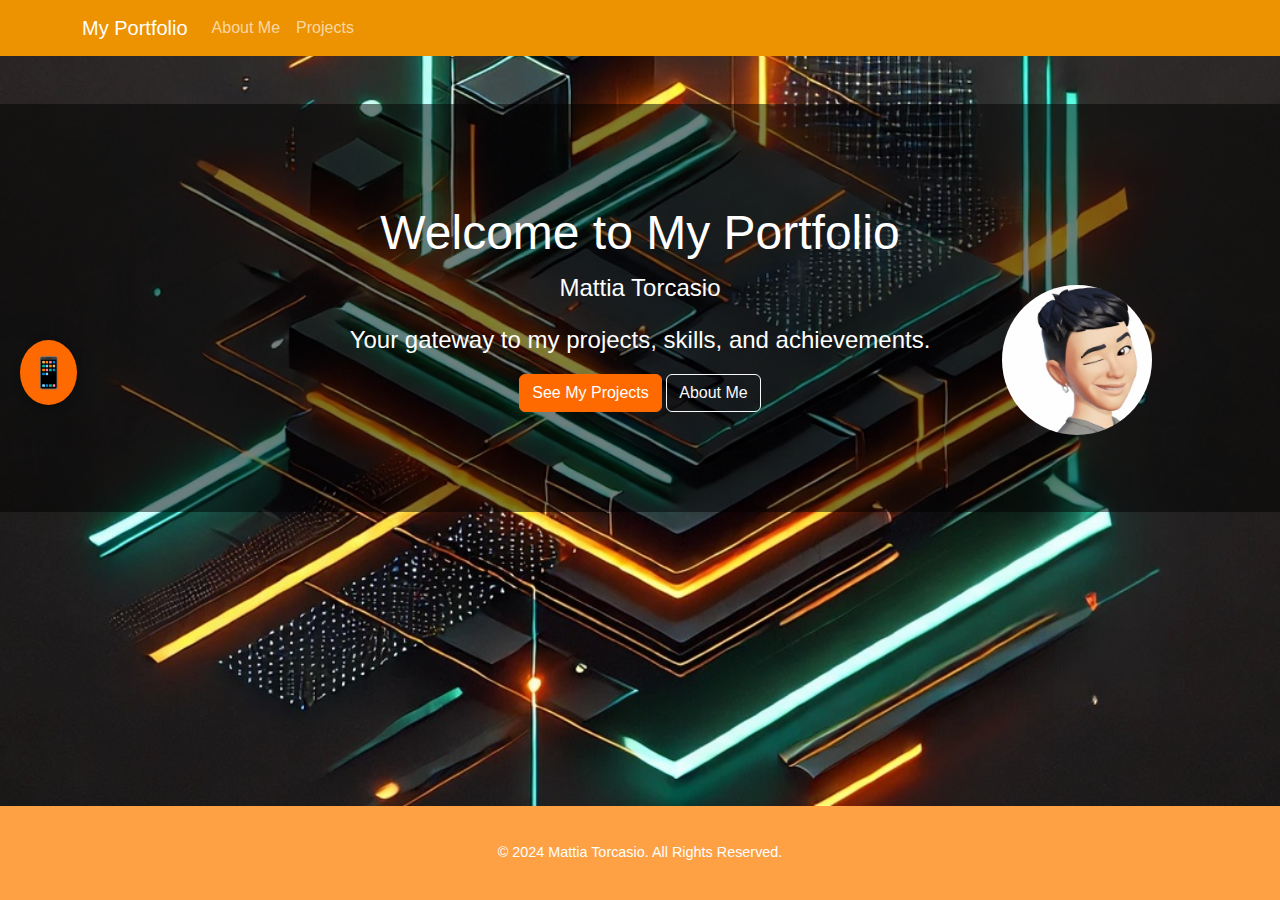
<file: index.html>
<!DOCTYPE html>
<html lang="en">

<head>
    <meta charset="UTF-8">
    <meta name="viewport" content="width=device-width, initial-scale=1.0">
    <title>My Portfolio</title>
    <link href="https://cdn.jsdelivr.net/npm/bootstrap@5.3.0/dist/css/bootstrap.min.css" rel="stylesheet">
    <link rel="stylesheet" href="css/style.css">

    <style>
    
        body {
            background-image: url('./images/bimg.jpg'); 
            background-size: cover; 
            background-position: center center; 
            background-attachment: fixed; 
            background-repeat: no-repeat; 
            height: 100vh;
            margin: 0; 
}

       
        
    </style>

   

<body>

   
    <div id="navbar-placeholder"></div>

  
    <section class="hero text-center my-5">
        <div class="container-index">
            <h1>Welcome to My Portfolio</h1>
            <p>Mattia Torcasio</p>
            <p>Your gateway to my projects, skills, and achievements.</p>
            <a href="projects.html" class="btn btn-primary">See My Projects</a>
            <a href="about.html" class="btn btn-outline-light">About Me</a>
        </div>
    </section>

   
<div class="profile-picture">
    <img src="images/me.jpg" alt="My Profile Picture" class="img-fluid">
</div>


  
    <div class="contact-icon" onclick="toggleContactInfo()">
        📱
    </div>
    
    <div id="contact-info" class="contact-info-box">
        <h4>Contact Info</h4>
        <p>Email: mattia_rah@live.it</p>
        <p>Phone: +39 3895681905</p>
        <p>LinkedIn: <a href="https://ie.linkedin.com/in/mattia-torcasio-748172233" target="_blank" style="color: #0035ff;">View Profile</a></p>
    </div>

   
    <footer id="footer-placeholder"></footer>

    <script src="https://cdn.jsdelivr.net/npm/bootstrap@5.3.0/dist/js/bootstrap.bundle.min.js"></script>
    <script src="js/script.js"></script>

    <script>
       
        fetch('navbar.html')
            .then(response => response.text())
            .then(data => {
                document.getElementById('navbar-placeholder').innerHTML = data;
            });

       
        fetch('footer.html')
            .then(response => response.text())
            .then(data => {
                document.getElementById('footer-placeholder').innerHTML = data;
            });

       
        function toggleContactInfo() {
            const contactBox = document.getElementById('contact-info');
            contactBox.style.display = contactBox.style.display === 'block' ? 'none' : 'block';
        }
    </script>

</body>

</html>
</file>
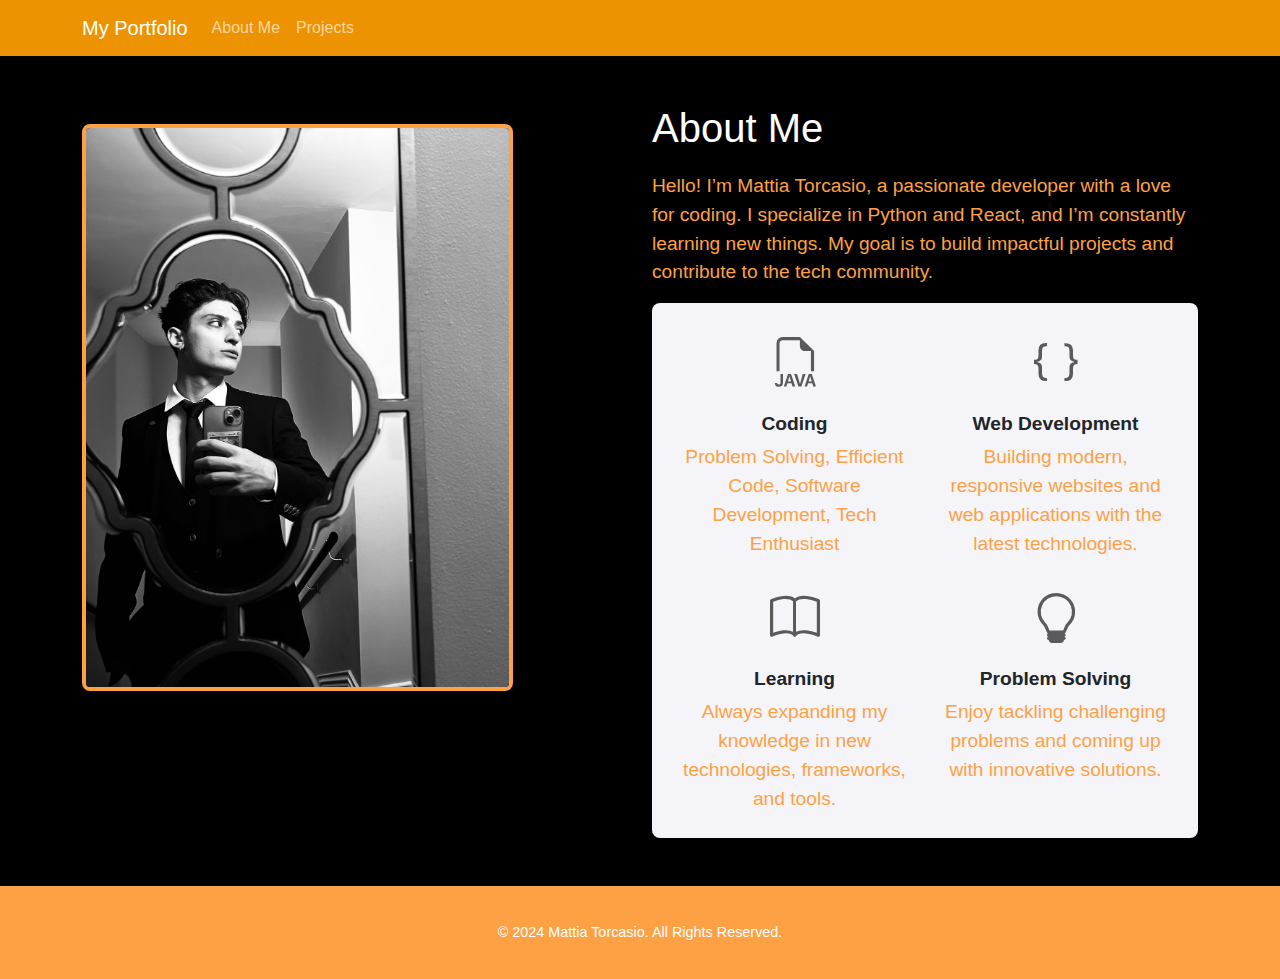
<file: about.html>
<!DOCTYPE html>
<html lang="en">

<head>
    <meta charset="UTF-8">
    <meta name="viewport" content="width=device-width, initial-scale=1.0">
    <title>About Me - My Portfolio</title>

    <link href="https://cdn.jsdelivr.net/npm/bootstrap@5.3.0/dist/css/bootstrap.min.css" rel="stylesheet">
    <link href="https://cdn.jsdelivr.net/npm/bootstrap-icons/font/bootstrap-icons.css" rel="stylesheet">
    <link rel="stylesheet" href="css/style.css">
</head>

<body class="d-flex flex-column min-vh-100">
   
    <div id="navbar-placeholder"></div>

   
    <section id="about" class="about py-5">
        <div class="container">
            <div class="row">
                
                <div class="col-md-6">
                    <img src="images/GradPic.jpeg" alt="Profile Picture" class="img-fluid rounded-3 shadow">
                </div>

               
                <div class="col-md-6">
                    <div class="row">
                        <div class="col-12 mb-3">
                            <h2>About Me</h2>
                            <p>
                                Hello! I’m Mattia Torcasio, a passionate developer with a love for coding. I specialize in Python and React, and I’m constantly learning new things. My goal is to build impactful projects and contribute to the tech community.
                            </p>
                        </div>

                       
                        <div class="col-12">
                            <div id="skills" class="skills-wrapper p-4 rounded-3 shadow">
                                <div class="row">
                                    
                                    <div class="col-md-6 text-center">
                                        <div class="icon-container">
                                            <i class="bi bi-filetype-java"></i>
                                        </div>
                                        <h5>Coding</h5>
                                        <p>Problem Solving, Efficient Code, Software Development, Tech Enthusiast</p>
                                    </div>

                                    
                                    <div class="col-md-6 text-center">
                                        <div class="icon-container">
                                            <i class="bi bi-braces"></i> 
                                        </div>
                                        <h5>Web Development</h5>
                                        <p>Building modern, responsive websites and web applications with the latest technologies.</p>
                                    </div>
                                </div>

                                <div class="row mt-4">
                                    
                                    <div class="col-md-6 text-center">
                                        <div class="icon-container">
                                            <i class="bi bi-book"></i> 
                                        </div>
                                        <h5>Learning</h5>
                                        <p>Always expanding my knowledge in new technologies, frameworks, and tools.</p>
                                    </div>

                                   
                                    <div class="col-md-6 text-center">
                                        <div class="icon-container">
                                            <i class="bi bi-lightbulb"></i> 
                                        </div>
                                        <h5>Problem Solving</h5>
                                        <p>Enjoy tackling challenging problems and coming up with innovative solutions.</p>
                                    </div>
                                </div>
                            </div>
                        </div>
                    </div>
                </div>
            </div>
        </div>
    </section>

    
    <footer id="footer-placeholder" class="mt-auto"></footer>

   
    <script src="https://cdn.jsdelivr.net/npm/bootstrap@5.3.0/dist/js/bootstrap.bundle.min.js"></script>
    <script src="js/script.js"></script>

    <script>
        
        fetch('navbar.html')
            .then(response => response.text())
            .then(data => {
                document.getElementById('navbar-placeholder').innerHTML = data;
            })
            .catch(error => console.error('Error loading navbar:', error));

        fetch('footer.html')
            .then(response => response.text())
            .then(data => {
                document.getElementById('footer-placeholder').innerHTML = data;
            })
            .catch(error => console.error('Error loading footer:', error));
    </script>
</body>

</html>
</file>
<file: css/style.css>
body {
    font-family: Arial, sans-serif;
    background-color: #f8f9fa;
    margin: 0;
    padding: 0;
}

.hero {
    background-color: rgba(0, 0, 0, 0.5);
    color: white; 
    padding: 60px 0; 
    text-align: center; 
 
}

.hero h1 {
    font-size: 3rem;
}

.hero p {
    font-size: 1.5rem;
}

.navbar {
    background-color: #ed9200; 
}

.navbar .navbar-brand {
    color: white;
}

.nav-link {
    display: block;
    padding: var(--bs-nav-link-padding-y) var(--bs-nav-link-padding-x);
    font-size: var(--bs-nav-link-font-size);
    font-weight: var(--bs-nav-link-font-weight);
    color: rgb(255 255 255 / 65%);
    text-decoration: none;
    background: 0 0;
    border: 0;
    transition: color .15s ease-in-out, background-color .15s ease-in-out, border-color .15s ease-in-out;

}

.bg-light {
    --bs-bg-opacity: 1;
    background-color: #ed9200 !important;
}

.navbar .nav-link:hover {
    color: #000101; 
}

.about {
    background-color: #000000;
    padding: 60px 0;
}

.about h2 {
    font-size: 2.5rem;
    color: #ffffff;
    margin-bottom: 20px;
}

.about p {
    font-size: 1.2rem;
    color: rgb(254 161 69);
    max-width: 800px;
    margin: 0 auto;
}

.about img {
    margin-top: 20px;
    border: 4px solid rgb(254 161 69);
}


#about img {
    width: 100%; 
    max-width: 79%; 
    margin-bottom: 20px; 
}


@media (max-width: 768px) {
    .about .container .row {
        flex-direction: column; 
    }

    
    #about img {
        max-width: 100%;
    }

    
    #skills .row {
        flex-direction: column;
    }

    #skills .col-md-6 {
        width: 100%; 
        margin-bottom: 20px;
    }
}


#skills {
    background-color: #f4f4f9;
    border-radius: 15px;
    box-shadow: 0px 4px 6px rgba(0, 0, 0, 0.1);
    padding: 30px;
}


.icon-container {
    font-size: 50px;
    color: #5a5a5a;
    margin-bottom: 10px;
}

.container-index{
    padding-top: 0%;
}


.icon-container + h5 {
    margin-top: 10px;
}


.icon-container i {
    transition: color 0.3s ease;
}

.icon-container i:hover {
    color: rgb(254 161 69);
}


h5 {
    font-size: 1.2rem;
    font-weight: 600;
    margin-top: 10px;
}


p {
    font-size: 0.9rem;
    color: #fefefe;
}


html, body {
    height: 100%; 
    margin: 0; 
    display: flex; 
    flex-direction: column; 
}


.content {
    flex-grow: 1;
}


html, body {
    height: 100%; 
    margin: 0; 
    display: flex; 
    flex-direction: column; 
}


.content {
    flex-grow: 1; 
}






footer p {
    margin: 0;
}


@media (min-width: 768px) {
    #about .col-md-6 {
        width: 50%;
    }
}



.project-img {
    width: 100%;
    height: 200px; 
    object-fit: cover; 
    border-radius: 15px 15px 0 0; 
}

.custom-card {
    background-color: rgba(0, 0, 0, 0.7); 
    border: 4px solid rgb(0, 254, 38); 
    border-radius: 15px; 
    box-shadow: 0px 4px 6px rgba(0, 0, 0, 0.2); 
    transition: transform 0.3s ease; 
    display: flex;
    flex-direction: column;
    height: 100%;
    box-shadow: 0 4px 15px rgba(0, 0, 0, 0.3);
}

.custom-card .card-title {
    background-color: rgba(39, 236, 0, 0.8);
    color: rgb(255, 255, 255);
    padding: 1px;
    text-align: center;
    border-radius: 5px;
    width: 30%;
    margin-left: 35%;
}




.custom-card .card-body {
    padding: 20px;
}


.custom-card .btn {
    background-color:  rgb(254 161 69); 
    border: none;
    transition: background-color 0.3s ease;
}

.custom-card .btn:hover {
    background-color: #09cd12; 
}


.background-image {
    background: url('../images/backgif.gif'); 
    background-size: cover; 
    
}


.projects h2, 
.card-title, 
.card-text, 
.footer {
    color: white; 
}




.hero {
    padding: 100px 0;
}

.contact-info-box {
    display: none;
    position: fixed;
    top: 70%;
    left: 15%;
    transform: translate(-50%, -50%);
    background: rgb(255 131 7);
    padding: 20px;
    border-radius: 10px;
    width: 300px;
}

.contact-info-box h4 {
    margin-bottom: 10px;
}

.contact-info-box p {
    margin-bottom: 5px;
}

.contact-icon {
    position: fixed;
    left: 20px;
   
    background-color: #FF6A00;
    color: white;
    font-size: 30px;
    padding: 10px;
    border-radius: 50%;
    cursor: pointer;
    box-shadow: 0 4px 8px rgba(0, 0, 0, 0.2);
    bottom: 55%;
}

.btn-primary {
    background-color: #FF6A00;
    border-color: #FF6A00;
}


footer {
    background-color:  rgb(254 161 69);
    color: white;
    text-align: center;
    padding: 20px;
    width: 100%;
    margin-top: auto; 
}

#scrollToTop {
    position: fixed;
    bottom: 20px;
    right: 20px;
    background-color: #FF6600; 
    color: white;
    border: none;
    border-radius: 50%;
    padding: 15px;
    font-size: 18px;
    box-shadow: 0px 4px 6px rgba(0, 0, 0, 0.2);
    opacity: 0.7;
    cursor: pointer;
    transition: opacity 0.3s ease;
}

#scrollToTop:hover {
    opacity: 1;
}


#scrollToTop.show {
    display: block;
}

.filter-btn {
    margin-right: 10px;
}


.profile-picture {
    position: fixed; 
    right: 20px; 
    top: 40%; 
    right: 10%;
    transform: translateY(-50%); 
    border-radius: 50%; 
    overflow: hidden; 
    width: 150px; 
    height: 150px; 

}


.profile-picture img {
    width: 100%;
    height: 100%;
    object-fit: cover; 
    
}

.profile-picture  {
    position: absolute;
    right: 10%;  
    top: 40%; 
    transform: translateY(-50%); 
    width: 150px; 
    height: 150px; 
    overflow: hidden; 
}

element.style {
    color: #ffffff;
}
</file>
